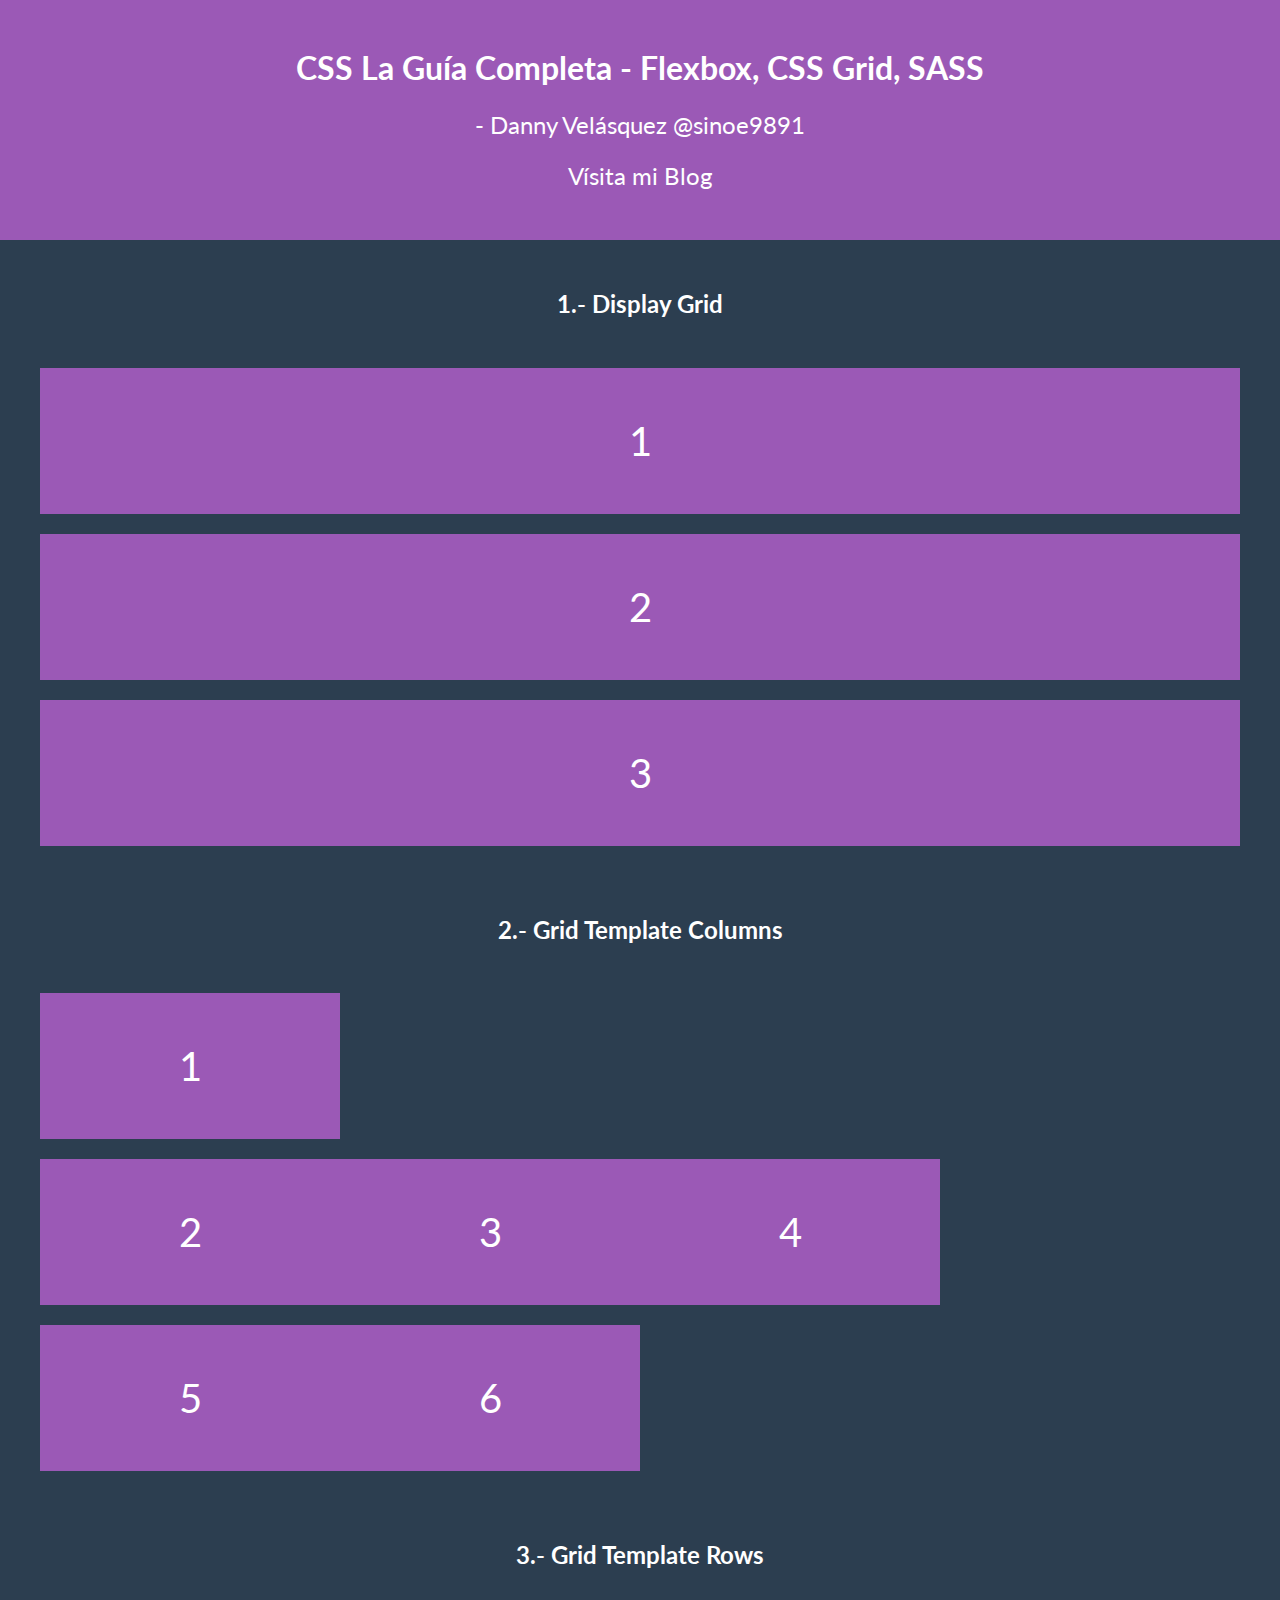
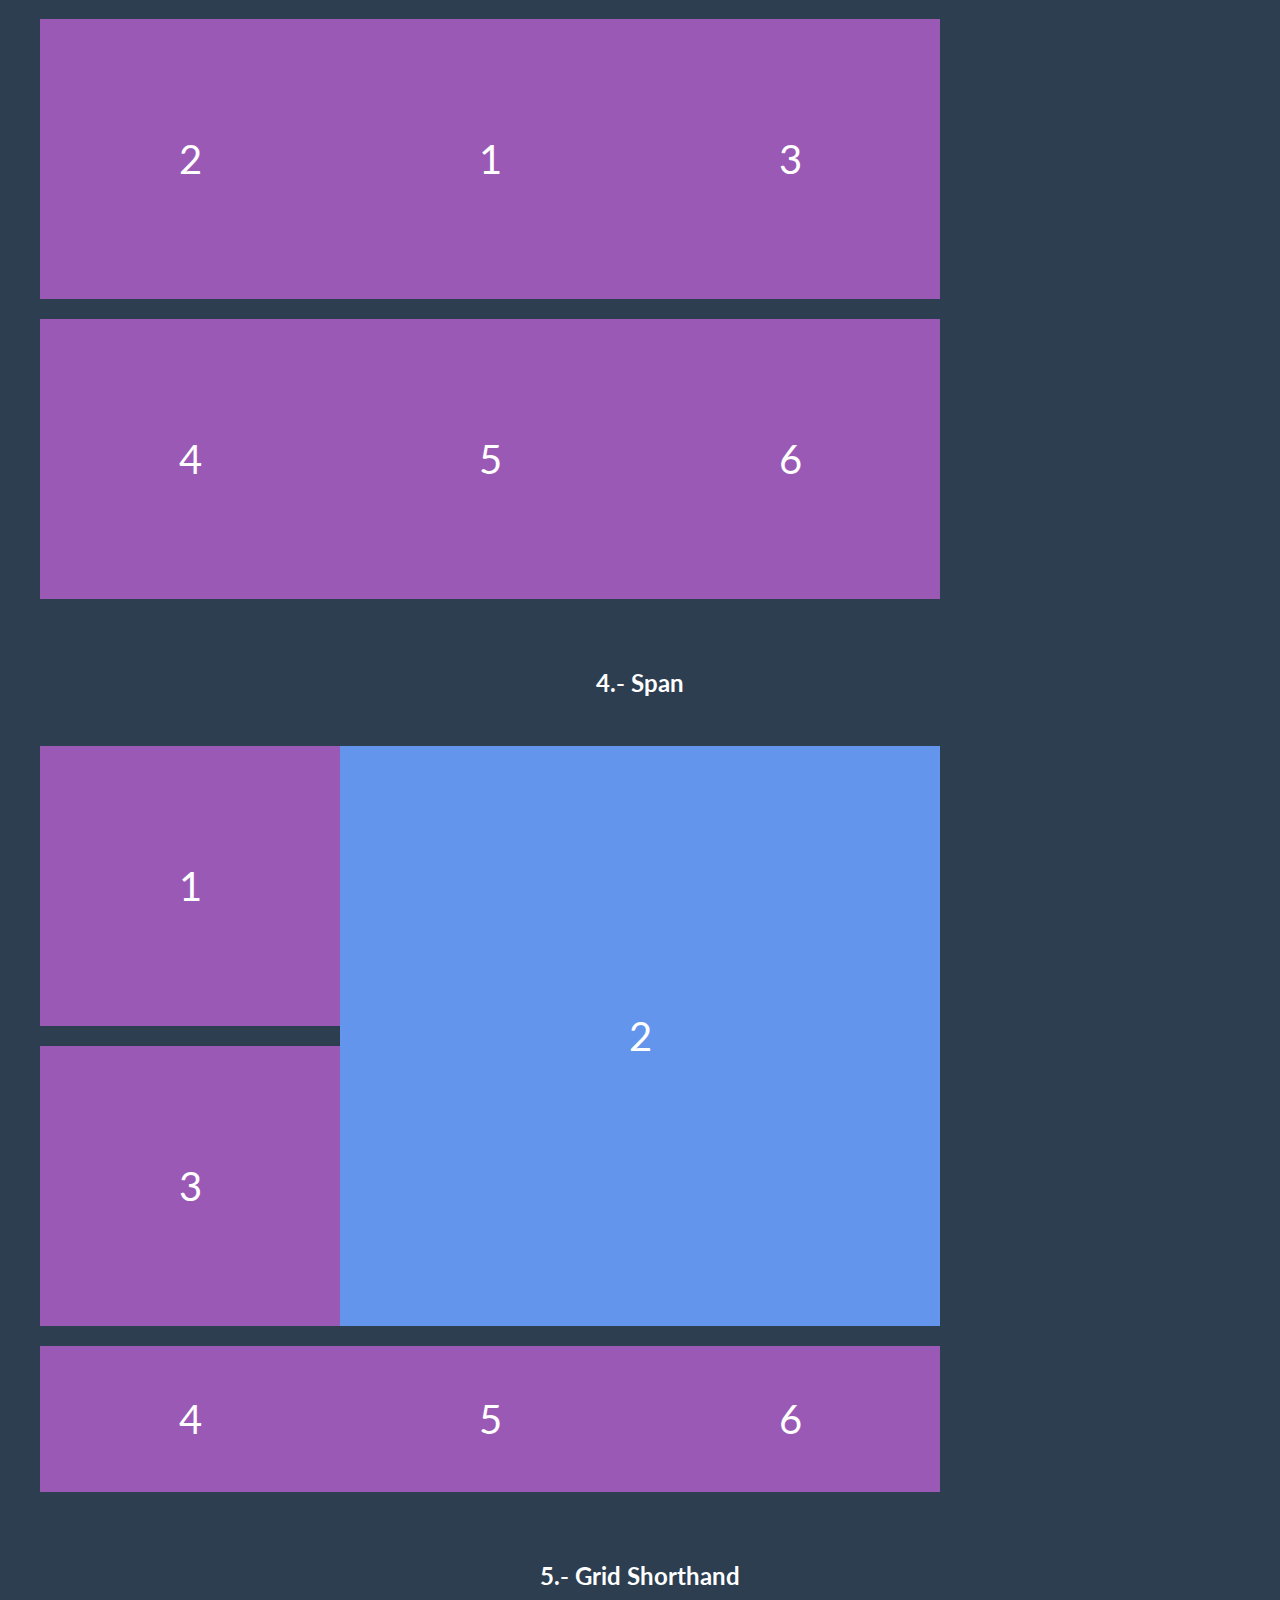
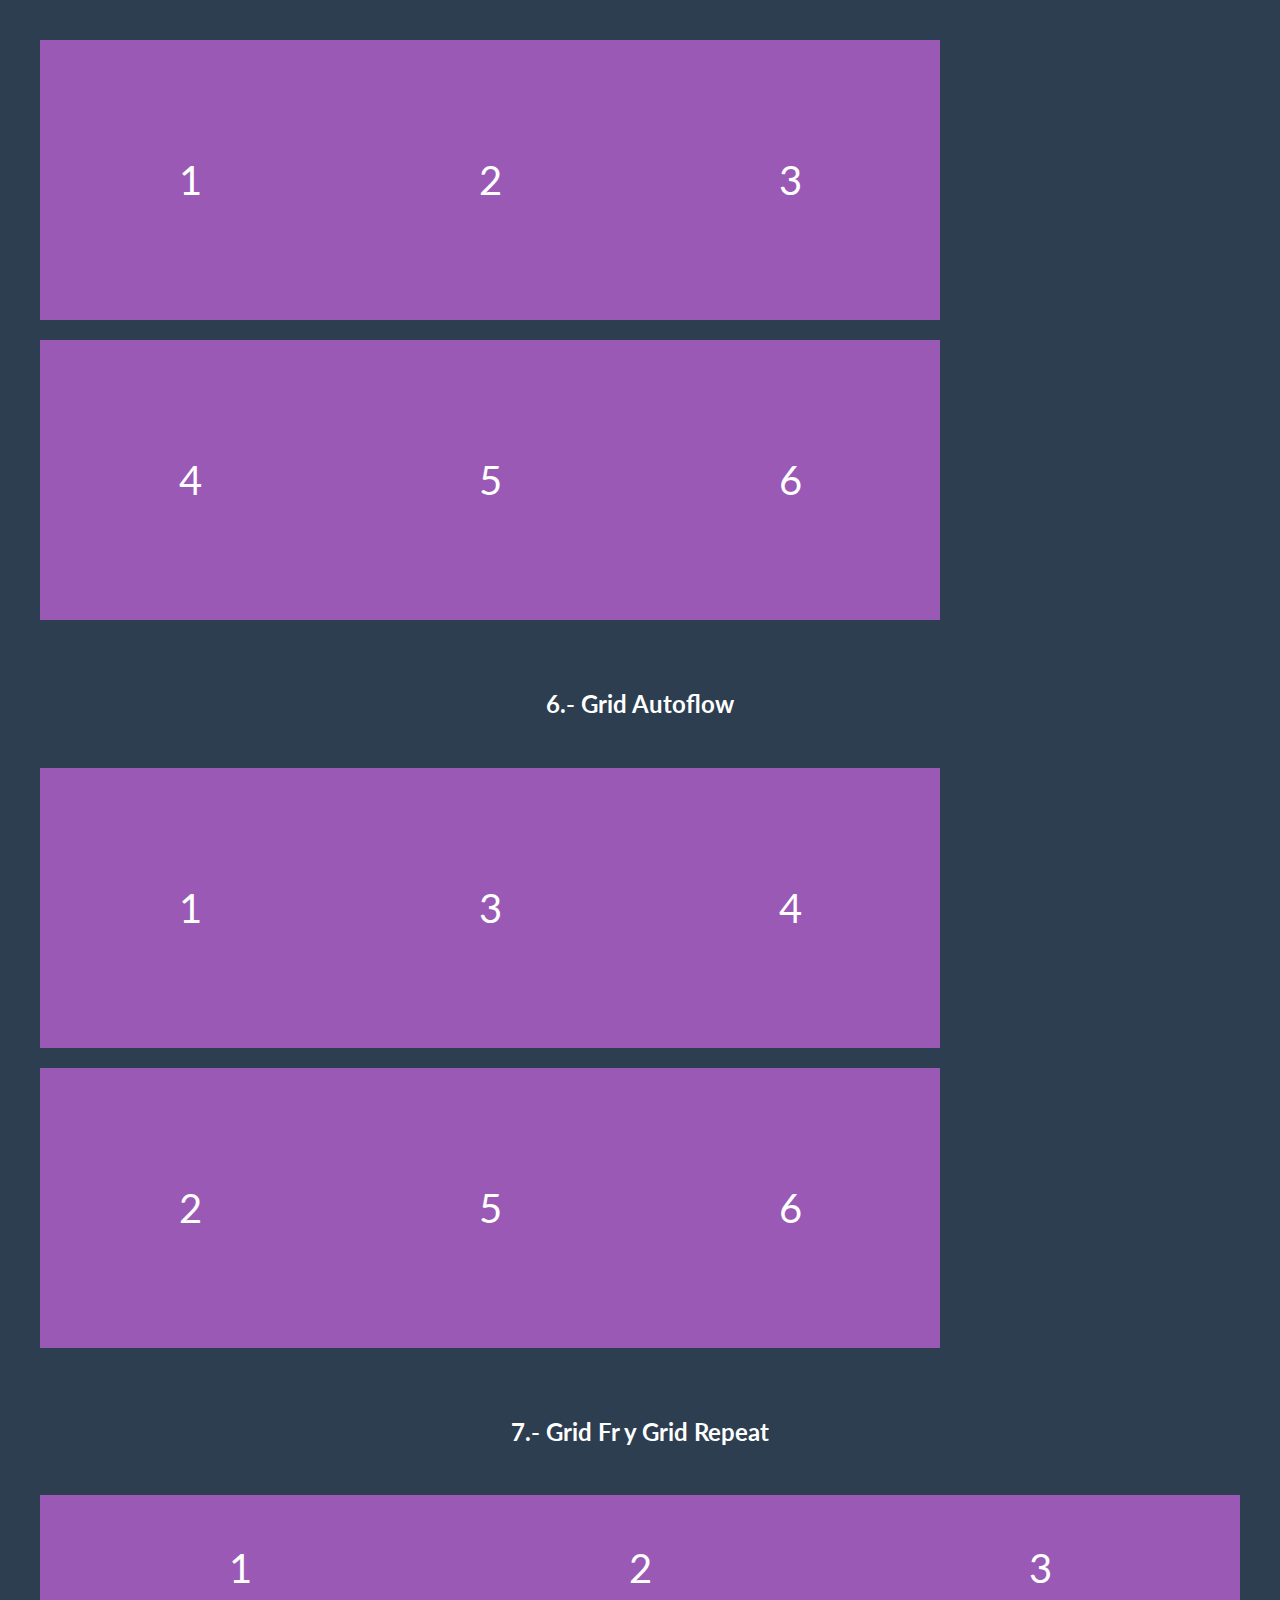
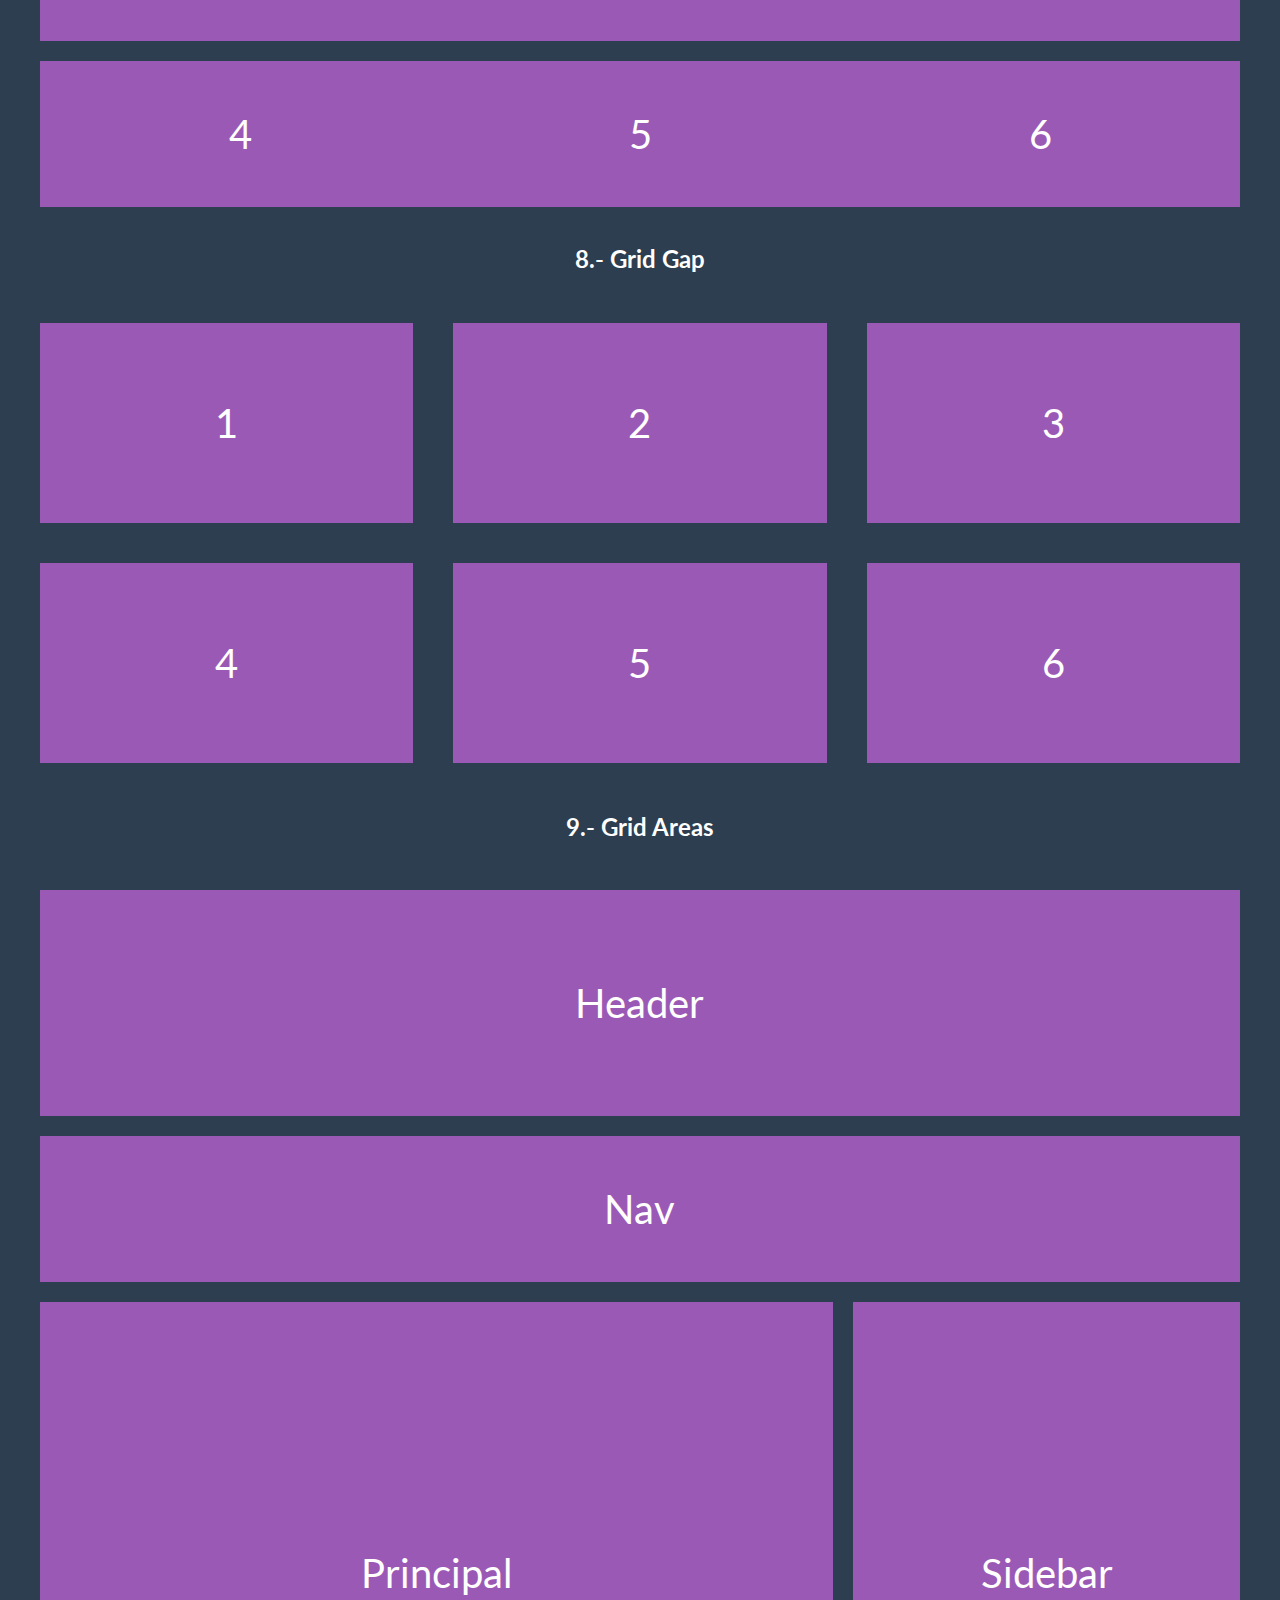
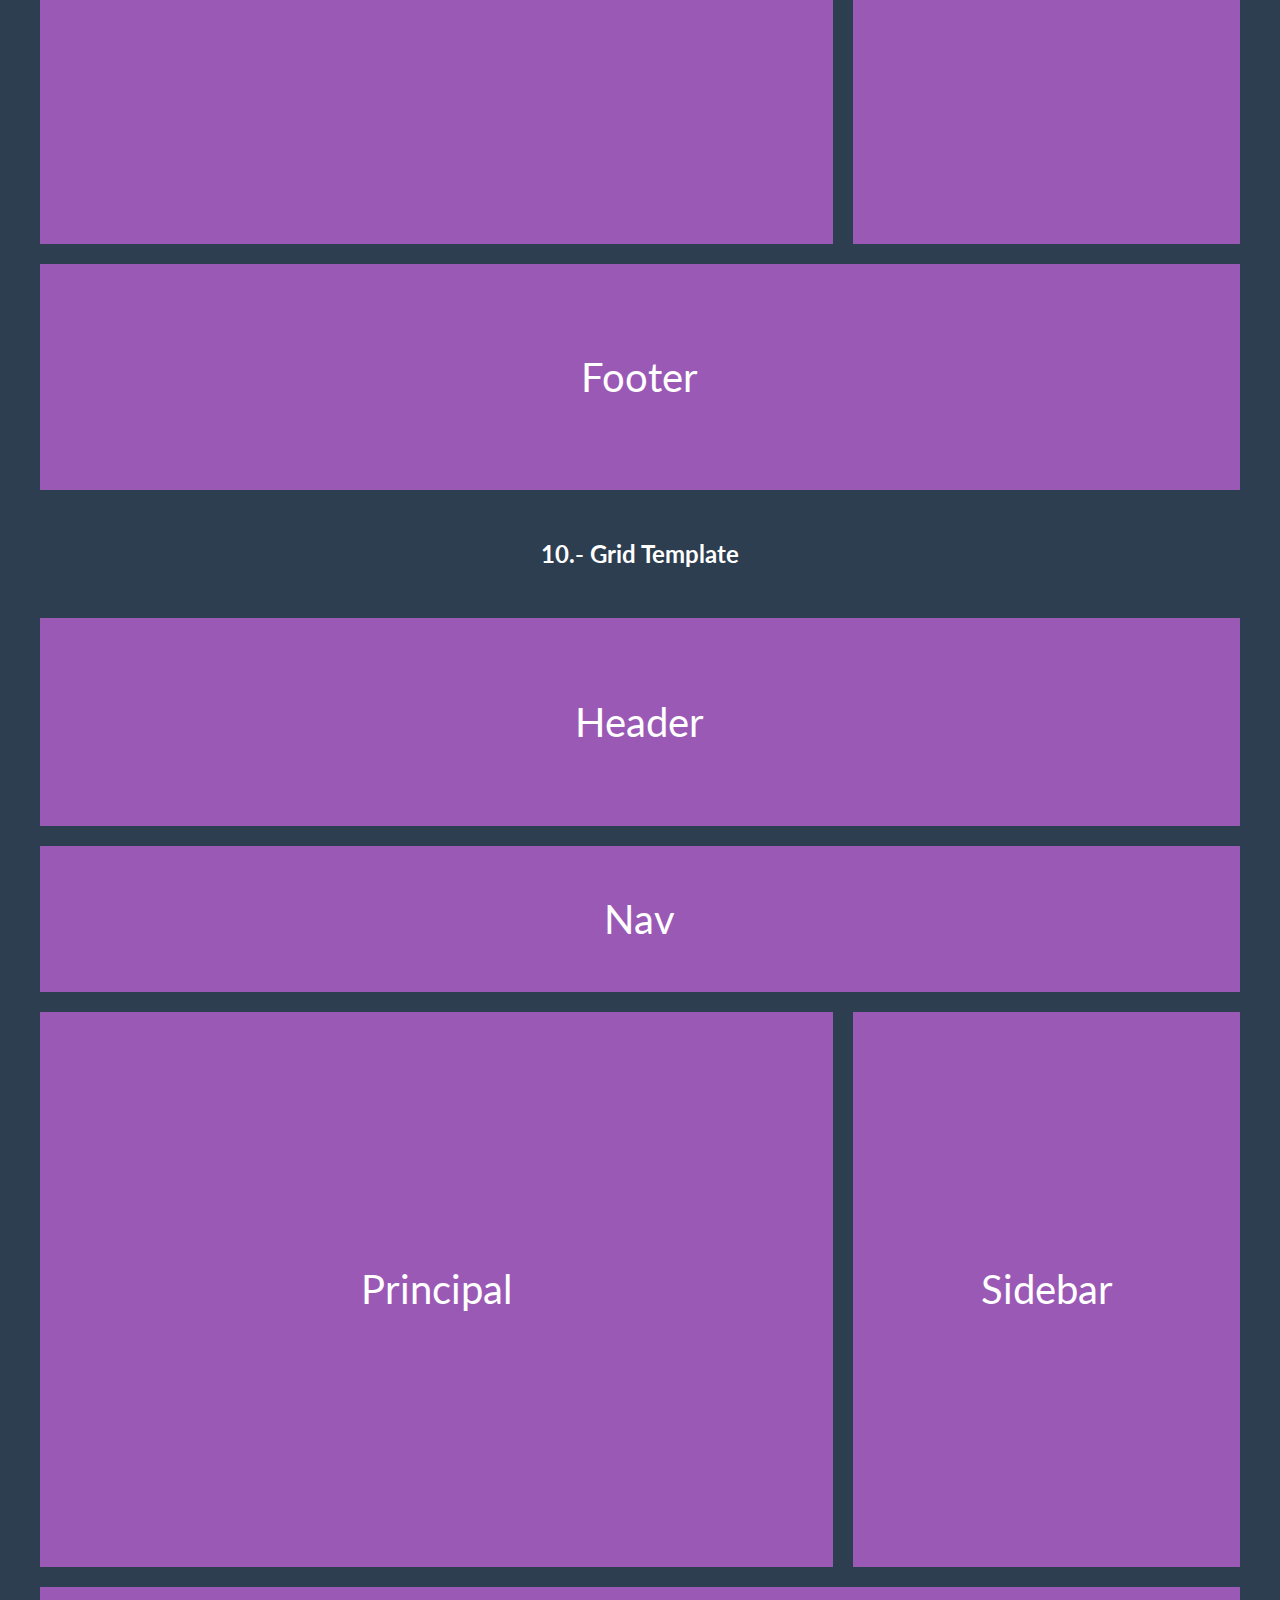
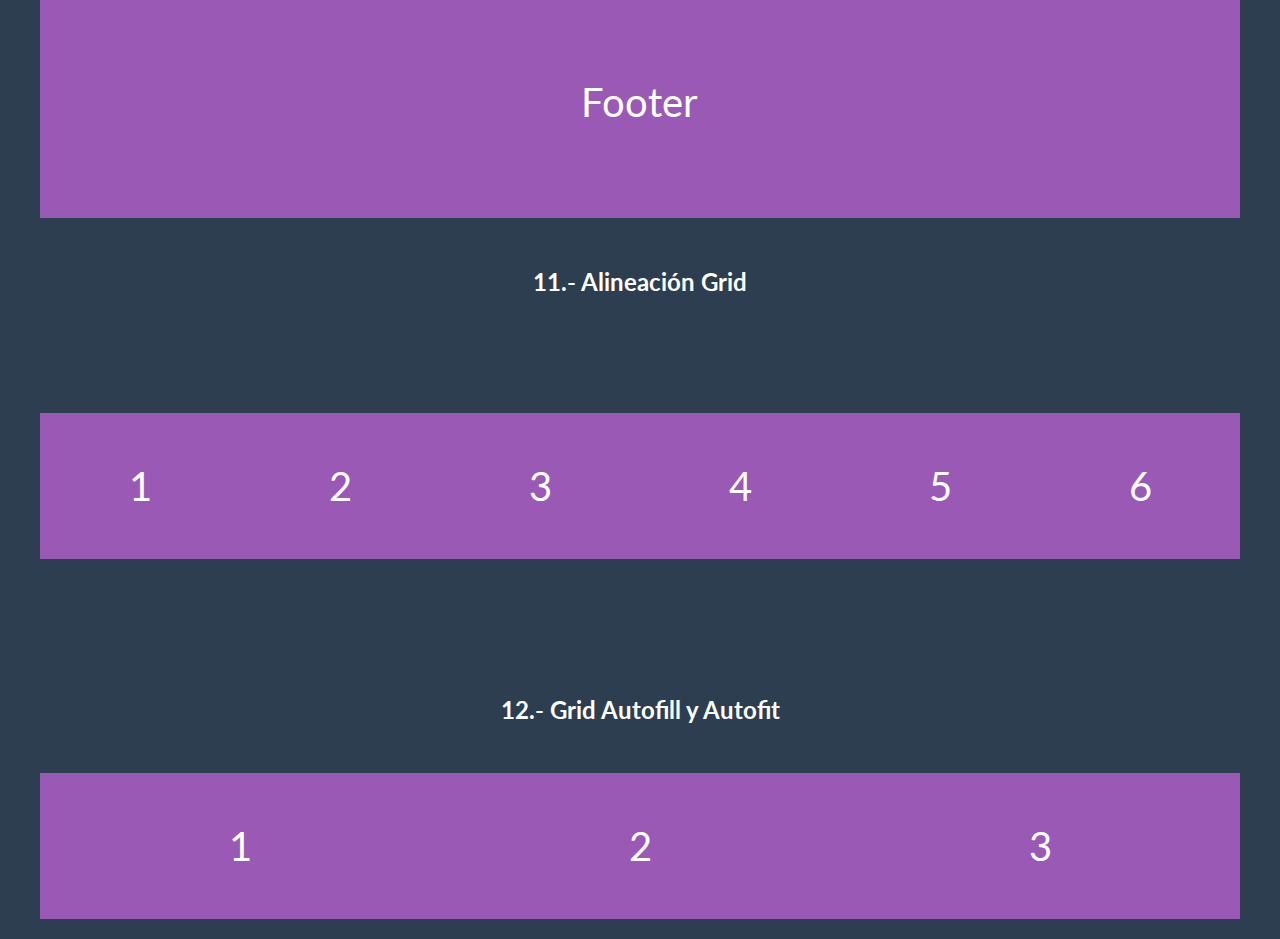
<file: index.html>
<!DOCTYPE html>
<html lang="en">
<head>
    <meta charset="UTF-8">
    <meta http-equiv="X-UA-Compatible" content="IE=edge">
    <meta name="viewport" content="width=device-width, initial-scale=1.0">
    <title>CSS Grid - Básicos</title>
    <link rel="preconnect" href="https://fonts.googleapis.com">
    <link rel="preconnect" href="https://fonts.gstatic.com" crossorigin>
    <link href="https://fonts.googleapis.com/css2?family=Lato:wght@900&display=swap" rel="stylesheet"> 
    <link rel="stylesheet" href="css/normalize.css">
    <link rel="stylesheet" href="css/style.css">
</head>
<body>

    <div class="caja-curso">
        <h1>CSS La Guía Completa - Flexbox, CSS Grid, SASS</h1>
        <p>- Danny Velásquez <a href="https://www.twitter.como/sinoe9891"> @sinoe9891</a></p>
        <a target="blank" rel="nofollow noopener noreferrer"  href="https://qwerty.creativehonduras.com">Vísita mi Blog</a>
    </div>


    <div class="contenedor">

        <h2>1.- Display Grid</h2>

        <div class="grid-1">
            <div class="box">
                1
            </div>
            <div class="box">
                2
            </div>
            <div class="box">
                3
            </div>
        </div>

        <h2>2.- Grid Template Columns</h2>

        <div class="grid-2">
            <div class="box">
                1
            </div>
            <div class="box">
                2
            </div>
            <div class="box">
                3
            </div>
            <div class="box">
                4
            </div>
            <div class="box">
                5
            </div>
            <div class="box">
                6
            </div>
        </div>

        <h2>3.- Grid Template Rows</h2>

        <div class="grid-3">
            <div class="box">
                1
            </div>
            <div class="box">
                2
            </div>
            <div class="box">
                3
            </div>
            <div class="box">
                4
            </div>
            <div class="box">
                5
            </div>
            <div class="box">
                6
            </div>
        </div>

        <h2>4.- Span</h2>

        <div class="grid-4">
            <div class="box">
                1
            </div>
            <div class="box">
                2
            </div>
            <div class="box">
                3
            </div>
            <div class="box">
                4
            </div>
            <div class="box">
                5
            </div>
            <div class="box">
                6
            </div>
        </div>


        <h2>5.- Grid Shorthand</h2>

        <div class="grid-5">
            <div class="box">
                1
            </div>
            <div class="box">
                2
            </div>
            <div class="box">
                3
            </div>
            <div class="box">
                4
            </div>
            <div class="box">
                5
            </div>
            <div class="box">
                6
            </div>
        </div>

        <h2>6.- Grid Autoflow</h2>

        <div class="grid-6">
            <div class="box">
                1
            </div>
            <div class="box">
                2
            </div>
            <div class="box">
                3
            </div>
            <div class="box">
                4
            </div>
            <div class="box">
                5
            </div>
            <div class="box">
                6
            </div>
        </div>

        <h2>7.- Grid Fr y Grid Repeat</h2>

        <div class="grid-7">
            <div class="box">
                1
            </div>
            <div class="box">
                2
            </div>
            <div class="box">
                3
            </div>
            <div class="box">
                4
            </div>
            <div class="box">
                5
            </div>
            <div class="box">
                6
            </div>
        </div>

        <h2>8.- Grid Gap</h2>

        <div class="grid-8">
            <div class="box">
                1
            </div>
            <div class="box">
                2
            </div>
            <div class="box">
                3
            </div>
            <div class="box">
                4
            </div>
            <div class="box">
                5
            </div>
            <div class="box">
                6
            </div>
        </div>

        <h2>9.- Grid Areas</h2>

        <div class="grid-9">
            <div class="box">
                Header
            </div>
            <div class="box">
                Nav
            </div>
            <div class="box">
                Principal
            </div>
            <div class="box">
                Sidebar
            </div>
            <div class="box">
                Footer
            </div>
        </div>


        <h2>10.- Grid Template</h2>

        <div class="grid-10">
            <div class="box">
                Header
            </div>
            <div class="box">
                Nav
            </div>
            <div class="box">
                Principal
            </div>
            <div class="box">
                Sidebar
            </div>
            <div class="box">
                Footer
            </div>
        </div>

    
        <h2>11.- Alineación Grid </h2>

        <div class="grid-11">
            <div class="box">
                1
            </div>
            <div class="box">
                2
            </div>
            <div class="box">
                3
            </div>
            <div class="box">
                4
            </div>
            <div class="box">
                5
            </div>
            <div class="box">
                6
            </div>
        </div>




        <h2>12.- Grid Autofill y Autofit</h2>

        <div class="grid-12">
            <div class="box">
                1
            </div>
            <div class="box">
                2
            </div>
            <div class="box">
                3
            </div>
        </div>
    </div>

</body>
</html>
</file>
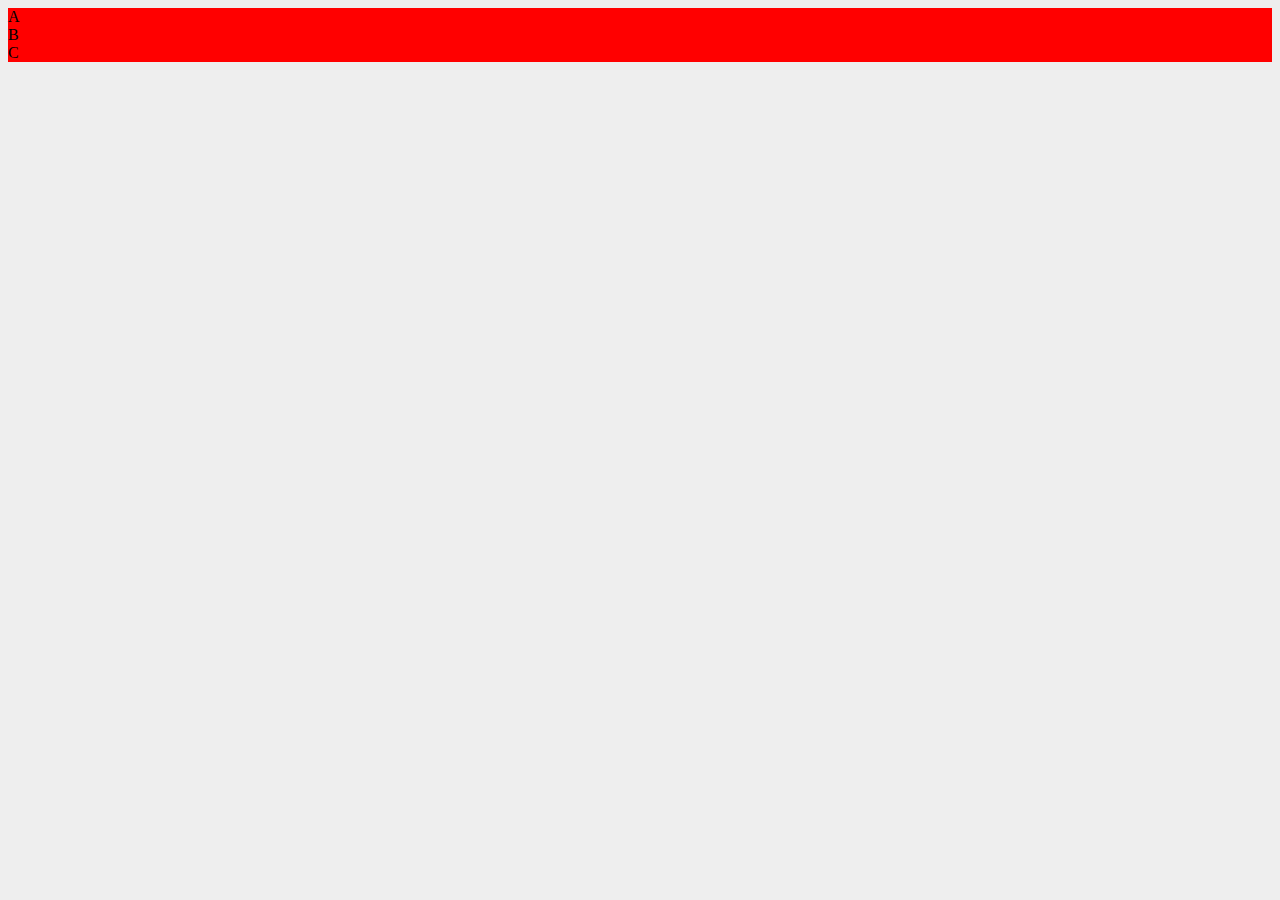
<file: 04-css-grid/index.html>
<!DOCTYPE html>
<html lang="en">
<head>
	<meta charset="UTF-8">
	<meta http-equiv="X-UA-Compatible" content="IE=edge">
	<meta name="viewport" content="width=device-width, initial-scale=1.0">
	<title>Curso GRID CSS</title>
	<link rel="stylesheet" href="style.css">
</head>
<body>
	<div class="grid">
		<div class="element">A</div>
		<div class="element">B</div>
		<div class="element">C</div>
	</div>
</body>
</html>
</file>
<file: css/style.css>
:root {
    --fondo: #2c3e50;
    --blanco: #FFF;
    --box: #9b59b6;
}
html {
    font-size: 62.5%; /** 1REM = 10pX **/
}

body {
    background-color: var(--fondo);
    font-family:  'Lato', sans-serif;
    font-size: 1.6rem;
}

.caja-curso {
    background-color: var(--box);
    text-align: center;
    color: var(--blanco);
    padding: 5rem;

}
.caja-curso h1 {
    margin: 0;
}
.caja-curso p {
    font-size: 2.4rem;
}
.caja-curso a {
    font-size: 2.4rem;
    padding: 2rem;
    display: inline-block;
    text-decoration: none;
    color: var(--blanco);
    padding: 0;
}

h1, h2 {
    color: var(--blanco);
    text-align: center;
    margin: 5rem 0;
}

.contenedor {
    max-width: 120rem;
    margin: 0 auto;
}

.box {
    background-color: var(--box);
    color: var(--blanco);
    padding: 5rem;
    display: flex;
    justify-content: center;
    align-items: center;
    font-size: 4rem;
    margin-bottom: 2rem;
}

.grid-1{
	display: grid;
}

/* Grid Template columns */
.grid-2{
	display: grid;
	/* grid-template-columns: 300px 300px 300px;  */
	grid-template-columns: repeat(3,300px); 
}
.grid-2 .box:nth-child(2){
	/* La posición del elemento 2 quiero que inicie desde la posición 1 y termine en 2 */
	/* grid-column-start: 1;
	grid-column-end: 2; */
	/* También se puede así con Shorthand */
	grid-column:1 / 2;
}

/* Grid Template Rows */
.grid-3{
	display: grid;
	/* grid-template-rows: 300px 300px 300px 300px 300px 300px; */
	/* 6 filas */
	/* grid-template-rows: repeat(6, 300px); */
	grid-template-rows: repeat(2, 300px);
	/* 6 Columnas */
	grid-template-columns: repeat(3,300px); 
}
.grid-3 .box:nth-child(2){
	/* grid-row-start: 1;
	grid-row-end: 2; */
	grid-row: 1/2;
}

/* 4- Column Span y Row Span */
.grid-4{
	display: grid;
	grid-template-rows: repeat(2, 300px);
	grid-template-columns: repeat(3,300px); 
}
.grid-4 .box:nth-child(2){
	/* grid-column-start: 3;
	grid-column-end: 4; */
	/* grid-column: 3/4; */
	/* Posicionate en la columna 2 y toma 2 columnas */
	grid-column: 2/ span 2;
	/* grid-column: 2/4; Esto es lo mismo recomendable*/
	/* Posicionate en la fila 1  y toma 2 filas*/
	grid-row: 1/ span 2;
	/* grid-row: 1/3; Esto es lo mismorecomendable */
	background-color: cornflowerblue;
}
/* 5- Grid Shorthand */
.grid-5{
	display: grid;
	/* grid-template-rows: repeat(2, 300px); */
	/* grid-template-columns: repeat(3,300px);  */
	grid: repeat(2,300px) / repeat(3,300px);
}

/* 6- Grid Autoflow */
.grid-6{
	display: grid;
	grid: repeat(2,300px) / repeat(3,300px);
	/* grid-auto-flow: column; */
	/* grid-auto-flow: row; */
	grid-auto-flow: dense; /*Es para aprovechar de mejor manera los espacios*/
}
.grid-6 .box:nth-child(2){
	/* Si lo dejamos así el 1 quedaría en la primera fila y el 2 saltaría a la próxima fila por eso necesitamos usar auto-flow*/
	grid-column: 1 / 2;
}

/* 7- Grid FR y Grid Repeat */
.grid-7{
	display: grid;
	/* grid-template-columns: repeat(3,33.33%); */
	/* 3 fracciones / tamaño de fraccion de cada box */
	/* grid-template-columns: repeat(3,1fr); */
	/* la primer columna toma d2 fracciones y la segunda y tercer columna va tener una fracción. */
	/* grid-template-columns:50% 25% 25% ; */
	/* grid-template-columns: 2fr repeat(2,1fr); */
	/*--Esta es otra alternativa Necesitamos una altura o una unidad fija obligatoria--*/
	height:300px;
	grid: repeat(2, 1fr) / repeat(3, 1fr);
	/* grid: repeat(2,50rem) / repeat(3,1fr); */

}
/* No se recomienda usar PX con Grid */
/* 8- Grid GAP */
/* Permite hacer separacion entre columnas y filas */
.grid-8{
	display: grid;
	grid: repeat(2, 20rem) / repeat(3, 1fr);
	/* column-gap: 4rem;
	row-gap: 4rem; */
	gap: 4rem;
	/* gap: 4rem 3rem; */
}
.grid-8 .box{
	margin:0;
}


/* 9- Grid Areas */
.grid-9{
	display: grid;
	height:120rem; /*Unidad Fija*/
	grid-template-areas: "header header header"
						 "nav nav nav"
						 "contenido contenido sidebar"
						 "footer footer footer"

	;
	grid-template-columns: repeat(3,1fr);
	grid-template-rows: 2.5fr 1.0fr 6.0fr 2.5fr;
	gap: 2rem;
}
.grid-9 .box{
	margin:0;
}
.grid-9 .box:nth-child(1){
	grid-area: header;
}
.grid-9 .box:nth-child(2){
	grid-area: nav;
}
.grid-9 .box:nth-child(3){
	grid-area: contenido;
}
.grid-9 .box:nth-child(4){
	grid-area: sidebar;
}
.grid-9 .box:nth-child(5){
	grid-area: footer;
}

/* 10- Grid Areas */
.grid-10{
	display: grid;
	height:120rem; /*Unidad Fija*/
	/* areas / tamaño-row / columnas */
	grid-template:  "header header header" 2.25fr 
					"nav nav nav" 1.0fr
					"contenido contenido sidebar" 6.0fr
					"footer footer footer" 2.5fr / 1fr 1fr 1fr

	;
	gap: 2rem;
}
.grid-10 .box{
	margin:0;
}
.grid-10 .box:nth-child(1){
	grid-area: header;
}
.grid-10 .box:nth-child(2){
	grid-area: nav;
}
.grid-10 .box:nth-child(3){
	grid-area: contenido;
}
.grid-10 .box:nth-child(4){
	grid-area: sidebar;
}
.grid-10 .box:nth-child(5){
	grid-area: footer;
}
/* 11- Alineación GRID */
.grid-11{
	display: grid;
	grid-template-columns: repeat(6,1fr);
	height:300px;
	/* align-items: center; */
	place-content: center;
}
/* 12-Grid Autofill y AutoFit */
/* Autofill genera columnas mientras haya espacios */
/* Autofit Va crear las columnas necesarias. o sea va detectar cuantos hijos hay*/
.grid-12{
	display: grid;
	/* grid-template-columns: repeat(auto-fill, 200px); */
	grid-template-columns: repeat(auto-fit, 200px);
	/* minmax(tamaño minimo, una fracción por elemento) sirve para hacer un brake como en responsive o flex-wrap */
	grid-template-columns: repeat(auto-fit, minmax(300px, 1fr));
}
</file>
<file: 04-css-grid/style.css>
body{
	background-color: #eee;
}
.grid{
	display: grid;
}
.element{
	background-color: red;
}
</file>
